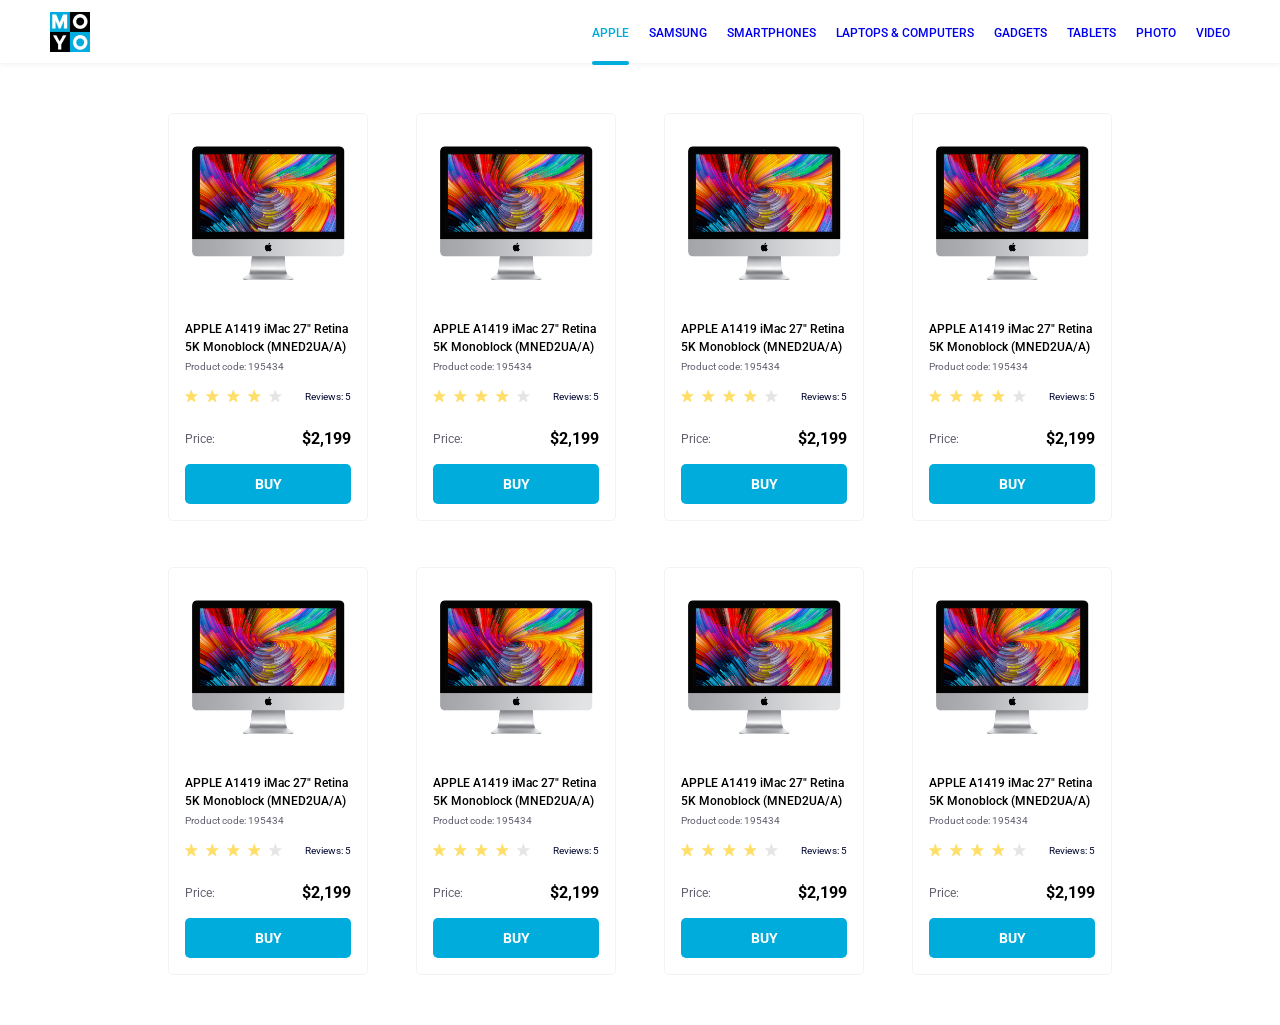
<file: index.html>
<!doctype html><html lang="en"><head><meta charset="UTF-8"><meta name="viewport" content="width=device-width, initial-scale=1.0"><title>Catalog</title><link rel="preconnect" href="https://fonts.gstatic.com"><link href="https://fonts.googleapis.com/css2?family=Roboto:wght@400;500;700&display=swap" rel="stylesheet"><link rel="stylesheet" href="styles.8cf9ef7c.css"></head><body> <header class="header"> <a href="#" class="header__logo"> <img src="logo.6c938e44.png" alt="logo__MOYO"> </a> <nav class="nav"> <ul class="nav__list"> <li class="nav__item"> <a href="#" class="is-active nav__link"> apple </a> </li> <li class="nav__item"> <a href="#" class="nav__link"> samSung </a> </li> <li class="nav__item"> <a href="#" class="nav__link"> smartphones </a> </li> <li class="nav__item"> <a href="#" class="nav__link" data-qa="nav-hover"> laptops &amp; computers </a> </li> <li class="nav__item"> <a href="#" class="nav__link"> gadgets </a> </li> <li class="nav__item"> <a href="#" class="nav__link"> tablets </a> </li> <li class="nav__item"> <a href="#" class="nav__link"> photo </a> </li> <li class="nav__item"> <a href="#" class="nav__link"> video </a> </li> </ul> </nav> </header> <main class="main"> <div class="card" data-qa="card"> <img class="card__pic" src="imac.2690641a.jpeg" alt="iMac A1419"> <h2 class="card__title"> APPLE A1419 iMac 27" Retina 5K Monoblock (MNED2UA/A) </h2> <p class="card__code">Product code: 195434</p> <div class="card__rating"> <ul class="stars stars--count-4"> <li class="stars__star"></li> <li class="stars__star"></li> <li class="stars__star"></li> <li class="stars__star"></li> <li class="stars__star"></li> </ul> <p class="card__review-count">Reviews: 5</p> </div> <p class="card__price"> <span class="card__price-label">Price:</span> <span class="card__price-value">$2,199</span> </p> <a class="card__buy-button" href="#" data-qa="card-hover"> BUY </a> </div> <div class="card"> <img class="card__pic" src="imac.2690641a.jpeg" alt="iMac A1419"> <h2 class="card__title"> APPLE A1419 iMac 27" Retina 5K Monoblock (MNED2UA/A) </h2> <p class="card__code">Product code: 195434</p> <div class="card__rating"> <ul class="stars stars--count-4"> <li class="stars__star"></li> <li class="stars__star"></li> <li class="stars__star"></li> <li class="stars__star"></li> <li class="stars__star"></li> </ul> <p class="card__review-count">Reviews: 5</p> </div> <p class="card__price"> <span class="card__price-label">Price:</span> <span class="card__price-value">$2,199</span> </p> <a class="card__buy-button" href="#"> BUY </a> </div> <div class="card"> <img class="card__pic" src="imac.2690641a.jpeg" alt="iMac A1419"> <h2 class="card__title"> APPLE A1419 iMac 27" Retina 5K Monoblock (MNED2UA/A) </h2> <p class="card__code">Product code: 195434</p> <div class="card__rating"> <ul class="stars stars--count-4"> <li class="stars__star"></li> <li class="stars__star"></li> <li class="stars__star"></li> <li class="stars__star"></li> <li class="stars__star"></li> </ul> <p class="card__review-count">Reviews: 5</p> </div> <p class="card__price"> <span class="card__price-label">Price:</span> <span class="card__price-value">$2,199</span> </p> <a class="card__buy-button" href="#"> BUY </a> </div> <div class="card"> <img class="card__pic" src="imac.2690641a.jpeg" alt="iMac A1419"> <h2 class="card__title"> APPLE A1419 iMac 27" Retina 5K Monoblock (MNED2UA/A) </h2> <p class="card__code">Product code: 195434</p> <div class="card__rating"> <ul class="stars stars--count-4"> <li class="stars__star"></li> <li class="stars__star"></li> <li class="stars__star"></li> <li class="stars__star"></li> <li class="stars__star"></li> </ul> <p class="card__review-count">Reviews: 5</p> </div> <p class="card__price"> <span class="card__price-label">Price:</span> <span class="card__price-value">$2,199</span> </p> <a class="card__buy-button" href="#"> BUY </a> </div> <div class="card"> <img class="card__pic" src="imac.2690641a.jpeg" alt="iMac A1419"> <h2 class="card__title"> APPLE A1419 iMac 27" Retina 5K Monoblock (MNED2UA/A) </h2> <p class="card__code">Product code: 195434</p> <div class="card__rating"> <ul class="stars stars--count-4"> <li class="stars__star"></li> <li class="stars__star"></li> <li class="stars__star"></li> <li class="stars__star"></li> <li class="stars__star"></li> </ul> <p class="card__review-count">Reviews: 5</p> </div> <p class="card__price"> <span class="card__price-label">Price:</span> <span class="card__price-value">$2,199</span> </p> <a class="card__buy-button" href="#"> BUY </a> </div> <div class="card"> <img class="card__pic" src="imac.2690641a.jpeg" alt="iMac A1419"> <h2 class="card__title"> APPLE A1419 iMac 27" Retina 5K Monoblock (MNED2UA/A) </h2> <p class="card__code">Product code: 195434</p> <div class="card__rating"> <ul class="stars stars--count-4"> <li class="stars__star"></li> <li class="stars__star"></li> <li class="stars__star"></li> <li class="stars__star"></li> <li class="stars__star"></li> </ul> <p class="card__review-count">Reviews: 5</p> </div> <p class="card__price"> <span class="card__price-label">Price:</span> <span class="card__price-value">$2,199</span> </p> <a class="card__buy-button" href="#"> BUY </a> </div> <div class="card"> <img class="card__pic" src="imac.2690641a.jpeg" alt="iMac A1419"> <h2 class="card__title"> APPLE A1419 iMac 27" Retina 5K Monoblock (MNED2UA/A) </h2> <p class="card__code">Product code: 195434</p> <div class="card__rating"> <ul class="stars stars--count-4"> <li class="stars__star"></li> <li class="stars__star"></li> <li class="stars__star"></li> <li class="stars__star"></li> <li class="stars__star"></li> </ul> <p class="card__review-count">Reviews: 5</p> </div> <p class="card__price"> <span class="card__price-label">Price:</span> <span class="card__price-value">$2,199</span> </p> <a class="card__buy-button" href="#"> BUY </a> </div> <div class="card"> <img class="card__pic" src="imac.2690641a.jpeg" alt="iMac A1419"> <h2 class="card__title"> APPLE A1419 iMac 27" Retina 5K Monoblock (MNED2UA/A) </h2> <p class="card__code">Product code: 195434</p> <div class="card__rating"> <ul class="stars stars--count-4"> <li class="stars__star"></li> <li class="stars__star"></li> <li class="stars__star"></li> <li class="stars__star"></li> <li class="stars__star"></li> </ul> <p class="card__review-count">Reviews: 5</p> </div> <p class="card__price"> <span class="card__price-label">Price:</span> <span class="card__price-value">$2,199</span> </p> <a class="card__buy-button" href="#"> BUY </a> </div> </main> </body></html>
</file>
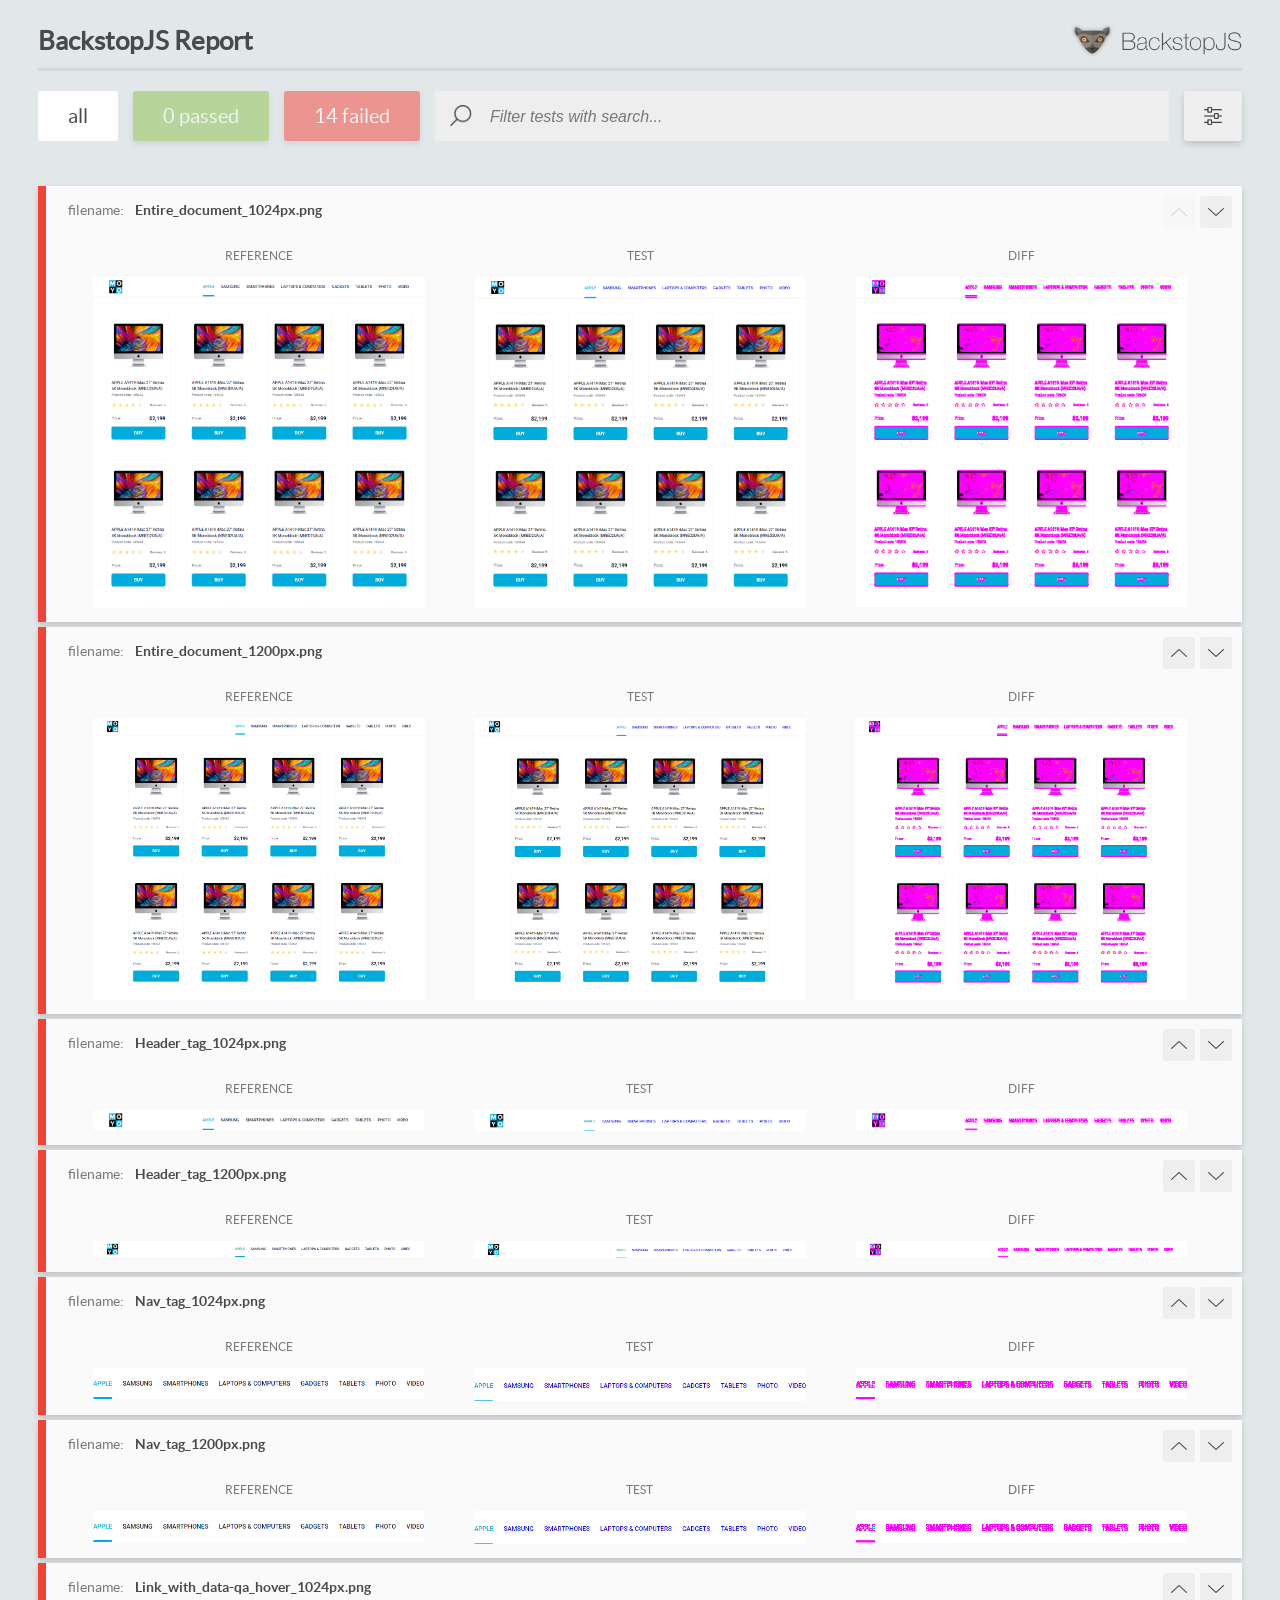
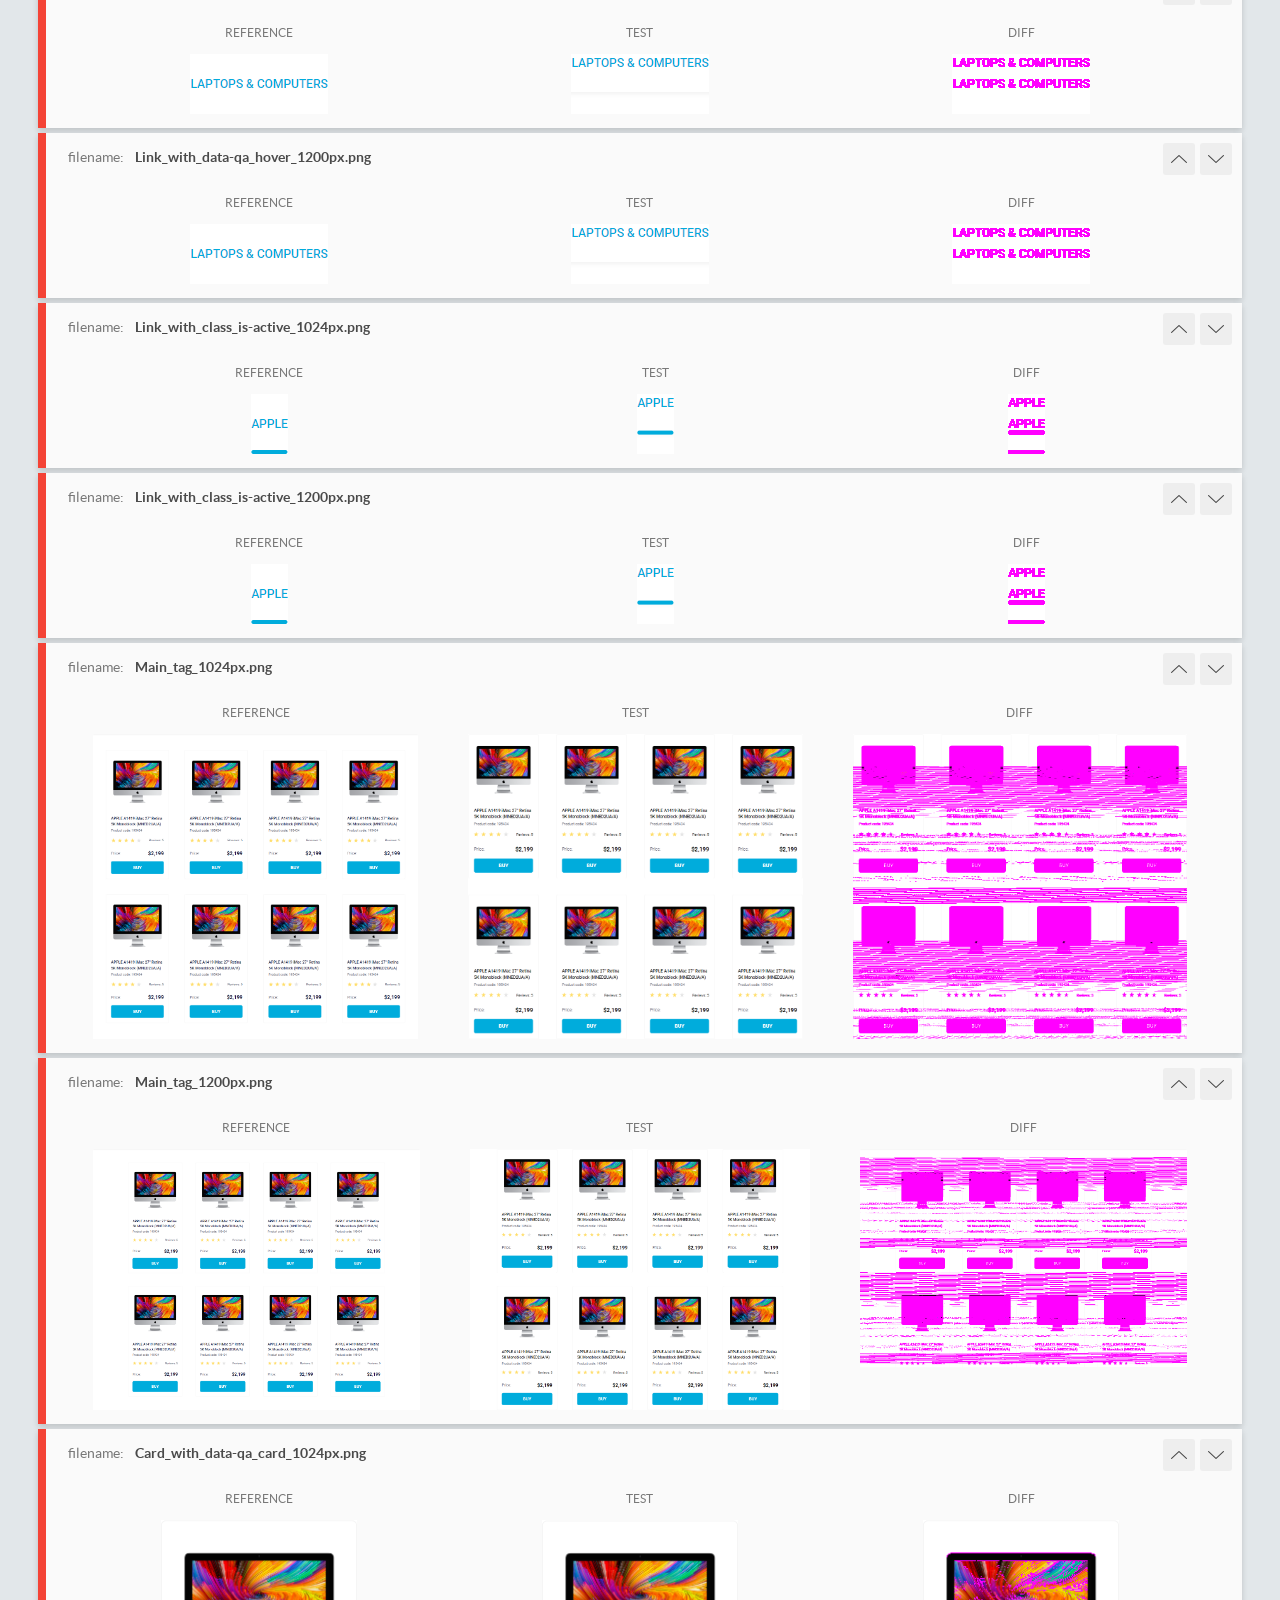
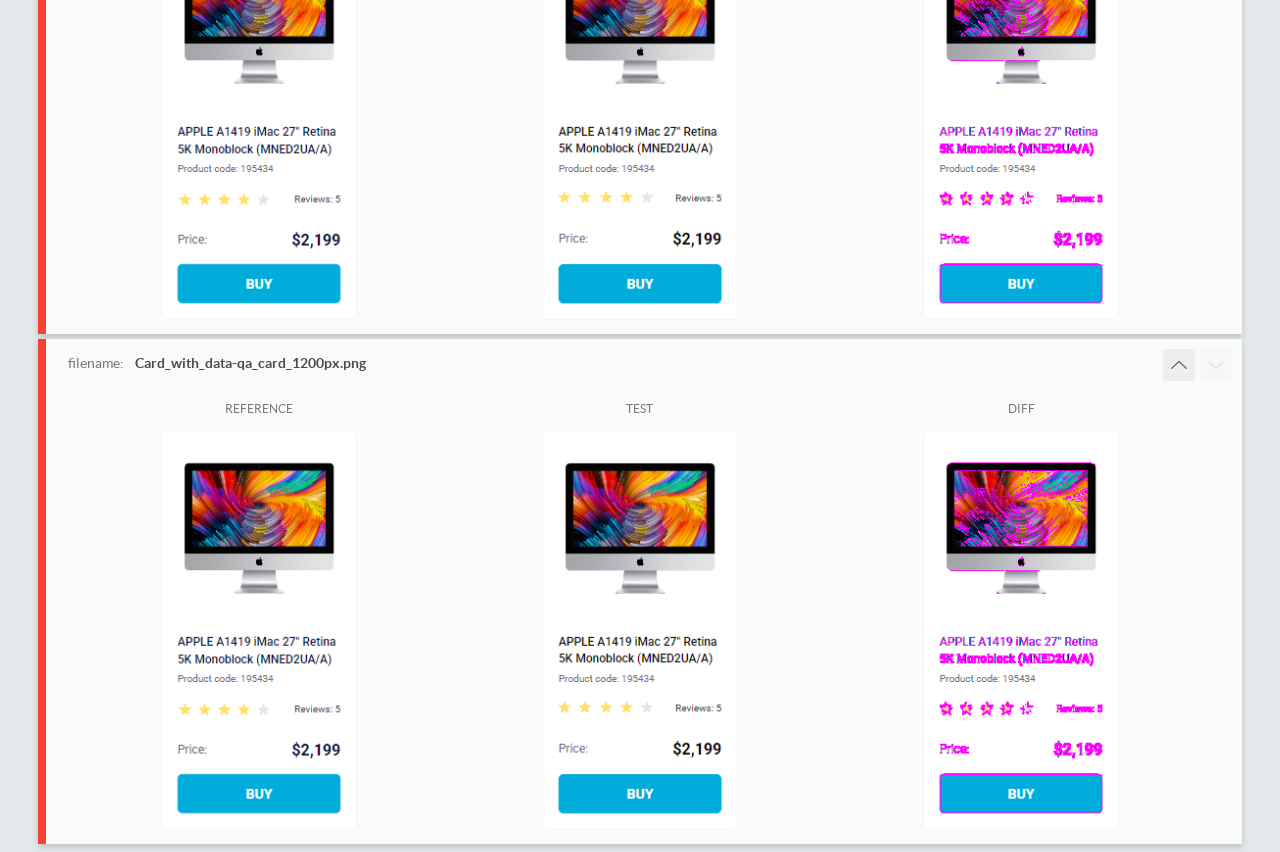
<file: report/html_report/index.html>
<!DOCTYPE html>
<html>
  <head>
    <meta charset="utf-8">
    <!-- Disable Cache -->
    <meta http-equiv="Cache-Control" content="no-cache, no-store, must-revalidate">
    <meta http-equiv="Pragma" content="no-cache">
    <meta http-equiv="Expires" content="0">

    <title>BackstopJS Report</title>

    <style>
      @font-face {
          font-family: 'latoregular';
          src: url('./assets/fonts/lato-regular-webfont.woff2') format('woff2'),
              url('./assets/fonts/lato-regular-webfont.woff') format('woff');
          font-weight: 400;
          font-style: normal;
      }
      @font-face {
          font-family: 'latobold';
          src: url('./assets/fonts/lato-bold-webfont.woff2') format('woff2'),
              url('./assets/fonts/lato-bold-webfont.woff') format('woff');
          font-weight: 700;
          font-style: normal;
      }

      .ReactModal__Body--open {
          overflow: hidden;
      }
      .ReactModal__Body--open .header {
        display: none;
      }

    </style>
  </head>
  <body style="background-color: #E2E7EA">
    <div id="root">

    </div>
    <script>
      function report (report) { // eslint-disable-line no-unused-vars
        window.tests = report;
      }
    </script>
    <script src="config.js"></script>
    <script src="index_bundle.js"></script>
  </body>
</html>
</file>
<file: styles.8cf9ef7c.css>
.stars{display:flex;list-style:none;gap:5px;width:max-content;padding-left:0;margin-block:0;margin-bottom:16px}.stars__star{background-image:url(star-active.3d99ddfd.svg);background-repeat:no-repeat;width:16px;height:16px}.stars__star:last-child{background-image:url(star.040e0f1e.svg)}.card{box-sizing:border-box;display:flex;flex-direction:column;width:200px;padding:32px 16px 16px;border:1px solid #f3f3f3;border-radius:5px}.card:hover{transform:scale(1.2)}.card__pic{margin-bottom:30px;margin-left:auto;margin-right:auto;width:160px;height:134px}.card__title{justify-content:center;width:100%;margin-bottom:4px;font-family:Roboto,sans-serif;font-size:12px;font-weight:500;line-height:18px}.card__title:hover{color:#34568b}.card__code{align-self:flex-start;margin:0 0 16px;font-family:Roboto,sans-serif;font-size:10px;font-weight:400;line-height:14px;color:#616070}.card__rating{justify-content:space-between;margin:0 0 8px;display:flex}.card__review-count{margin-block:0;font-size:10px;line-height:14px;color:#060b35;font-family:Roboto,sans-serif}.card__price{margin-top:0;display:flex;justify-content:space-between;align-items:center;color:#616070}.card__price-label{font-size:12px;font-weight:400;color:#616070}.card__price-label,.card__price-value{margin:0;font-family:Roboto,sans-serif;line-height:18px}.card__price-value{font-size:16px;font-weight:700;color:#000}.card__buy-button{background-color:#00acdc;text-align:center;text-transform:uppercase;color:#fff;border-radius:5px;justify-content:center;align-items:center;width:100%;height:40px;margin:0;font-family:Roboto,sans-serif;font-size:14px;font-weight:700;line-height:16px;text-decoration:none;display:flex;transition:all .3s}.card__buy-button:hover{color:#00acdc;background-color:#fff;border:1px solid}.header{display:flex;justify-content:space-between;align-items:center;padding:0 50px;box-shadow:0 2px 4px 0 rgba(0,0,0,.05)}.header__logo{height:40px;width:40px}.nav{display:flex;justify-content:center;align-items:center}.nav__link{position:relative;display:inline-block;text-transform:uppercase;font-size:12px;line-height:16px;font-weight:500;height:60px;text-decoration:none;padding-bottom:0}.nav__link:hover{color:#00acdc}.nav__list{list-style:none;padding:0;margin:0;display:flex;position:relative;top:22px}.nav__item{color:#060b35}.nav__item:not(:last-child){margin-right:20px}.is-active{color:#00acdc}.is-active:after{border-radius:8px;display:block;content:"";position:absolute;width:100%;height:4px;bottom:20px;left:0;background-color:#00acdc}.main{display:grid;margin:50px 40px;grid-template-columns:repeat(4,200px);gap:46px 48px;justify-content:center}@media screen and (min-width:768px) and (max-width:1023px){.main{grid-template-columns:repeat(3,200px)}}@media screen and (min-width:488px) and (max-width:767px){.main{grid-template-columns:repeat(2,200px)}}@media screen and (max-width:487px){.main{grid-template-columns:repeat(1,200px)}}body,html{margin:0;font-family:Roboto,sans-serif;padding:0}
/*# sourceMappingURL=styles.8cf9ef7c.css.map */
</file>
